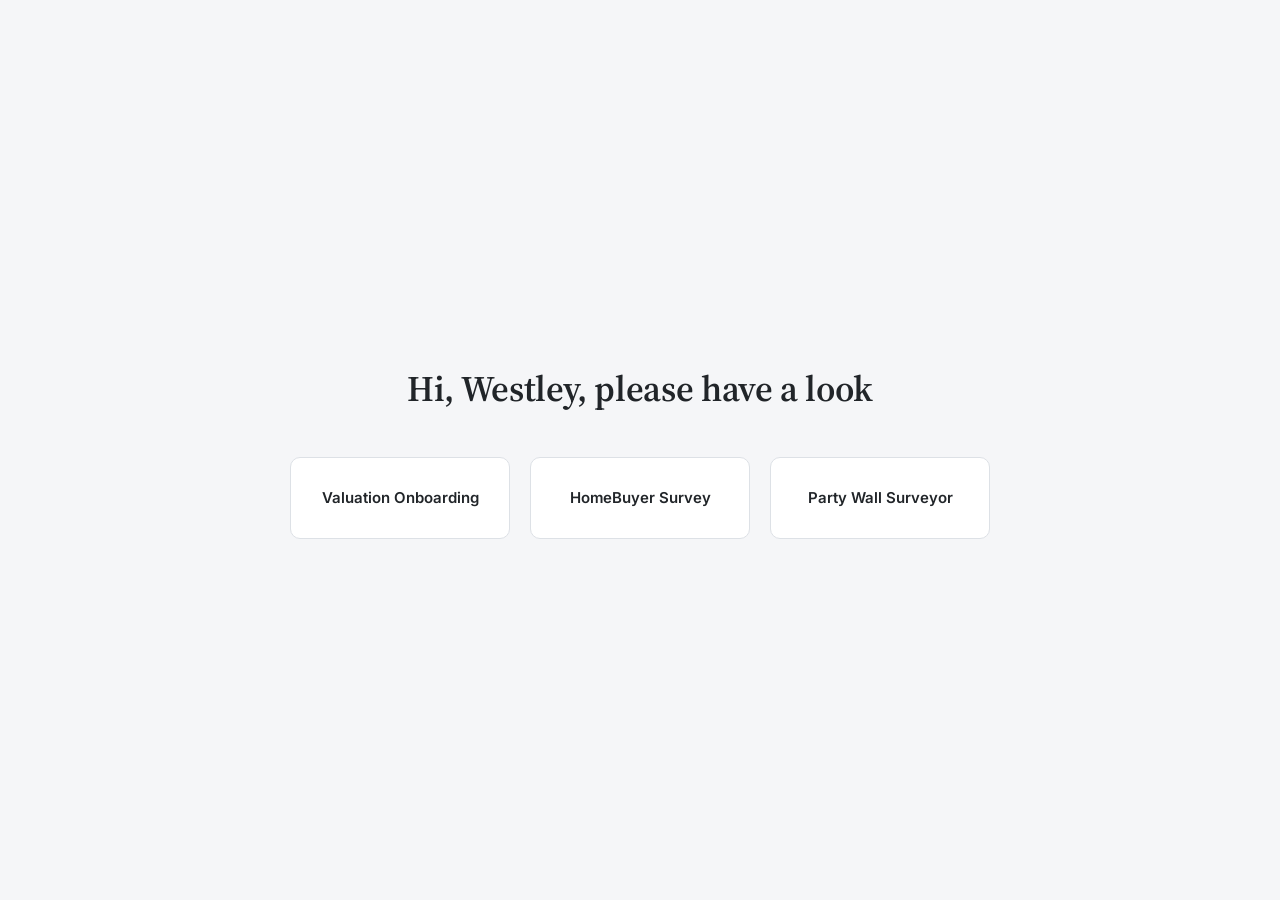
<file: index.html>
<!DOCTYPE html>
<html lang="en">
<head>
<meta charset="UTF-8">
<meta name="viewport" content="width=device-width, initial-scale=1.0">
<title>Westside Services — Forms</title>
<link rel="preconnect" href="https://fonts.googleapis.com">
<link rel="preconnect" href="https://fonts.gstatic.com" crossorigin>
<link href="https://fonts.googleapis.com/css2?family=Source+Serif+4:opsz,wght@8..60,400;8..60,500;8..60,600&family=Inter:wght@400;500;600&display=swap" rel="stylesheet">
<style>
  :root{
    --ink:#212529;
    --accent:#0671ba;
    --accent-light:#eef6fc;
    --muted:#6c757d;
    --bg:#f5f6f8;
    --surface:#ffffff;
    --border:#dde1e6;
    --radius:10px;
  }

  *{box-sizing:border-box;}
  html,body{margin:0;padding:0;}
  body{
    background:var(--bg);
    color:var(--ink);
    font-family:'Inter',system-ui,-apple-system,sans-serif;
    font-size:15px;
    line-height:1.55;
    -webkit-font-smoothing:antialiased;
  }

  .index-page{
    min-height:100vh;
    display:flex;
    flex-direction:column;
    align-items:center;
    justify-content:center;
    text-align:center;
    padding:64px 24px;
  }

  h1{
    font-family:'Source Serif 4', Georgia, serif;
    font-weight:600;
    font-size:clamp(28px,5vw,36px);
    letter-spacing:-0.01em;
    margin:0 0 40px;
  }

  .link-boxes{
    display:flex;
    flex-wrap:wrap;
    justify-content:center;
    gap:20px;
    max-width:760px;
  }
  .link-box{
    display:flex;
    align-items:center;
    justify-content:center;
    width:220px;
    padding:28px 20px;
    background:var(--surface);
    border:1px solid var(--border);
    border-radius:var(--radius);
    text-decoration:none;
    color:var(--ink);
    font-weight:600;
    font-size:15px;
    transition:border-color .15s, transform .15s, box-shadow .15s;
  }
  .link-box:hover{
    border-color:var(--accent);
    transform:translateY(-2px);
    box-shadow:0 8px 20px rgba(6,113,186,0.12);
    color:var(--accent);
  }
  .link-box:focus-visible{
    outline:none;
    box-shadow:0 0 0 3px var(--accent-light);
  }

  @media (max-width:640px){
    .link-boxes{ flex-direction:column; align-items:center; }
    .link-box{ width:100%; max-width:320px; }
  }

  @media (prefers-reduced-motion: reduce){
    *{ transition:none !important; }
  }
</style>
</head>
<body>

<div class="index-page">
  <h1>Hi, Westley, please have a look</h1>

  <div class="link-boxes">
    <a class="link-box" href="./RICSValuation/index.html">Valuation Onboarding</a>
    <a class="link-box" href="./HomeBuyer/index.html">HomeBuyer Survey</a>
    <a class="link-box" href="./PartyWall/index.html">Party Wall Surveyor</a>
  </div>
</div>

</body>
</html>
</file>
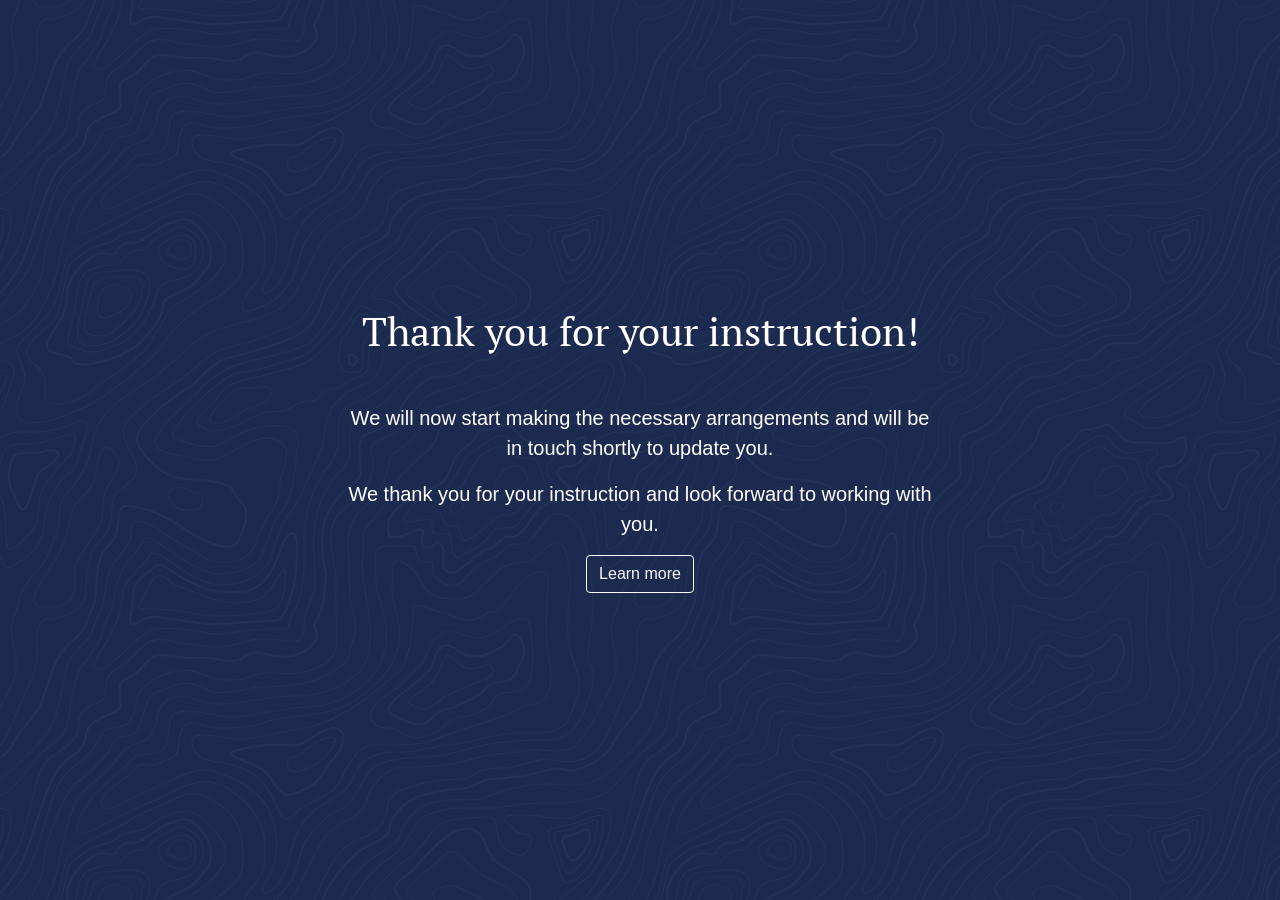
<file: thank-you.html>
<!doctype html>
<html lang="en">

<head>
    <meta charset="utf-8">
    <meta name="viewport" content="width=device-width, initial-scale=1, shrink-to-fit=no">
    <meta name="description" content="">
    <meta name="author" content="">
    <link rel="icon" href="http://westsideservices.co.uk/assets/img/favicon.png">
    <title>Thank You | Westside Services Limited</title>

    <link rel="canonical" href="https://westsideservices.co.uk">

    <!-- Bootstrap core CSS -->
    <link href="assets/css/bootstrap.min.css" rel="stylesheet">
    <link href="https://fonts.googleapis.com/css2?family=PT+Serif&display=swap" rel="stylesheet">

    <style>
        html,
        body {
            height: 100%;
            background-color: #1b2a4e !important;
            background: url(assets/pattern-1.svg);
        }

        body {
            display: -ms-flexbox;
            display: flex;
            color: #fff;
        }

        .cover-container {
            max-width: 42em;
        }

        h1 {
            font-family: 'PT Serif', serif;
        }

        .cover {
            padding: 0 1.5rem;
        }

        .cover .btn-lg {
            padding: .75rem 1.25rem;
            font-weight: 700;
        }
    </style>
</head>

<body class="text-center">

    <div class="cover-container d-flex w-100 h-100 p-3 mx-auto flex-column">

        <main role="main" class="inner cover mt-auto mb-auto">
            <h1 class="cover-heading mb-5">Thank you for your instruction!</h1>
            <p class="lead mb-3">We will now start making the necessary arrangements and will be in touch shortly to
                update
                you.</p>

            <p class="lead">We thank you for your instruction and look forward to working with you.</p>
            <a href="http://westsideservices.co.uk/" class="btn btn-outline-light">Learn more</a>
        </main>
    </div>
</body>

</html>
</file>
